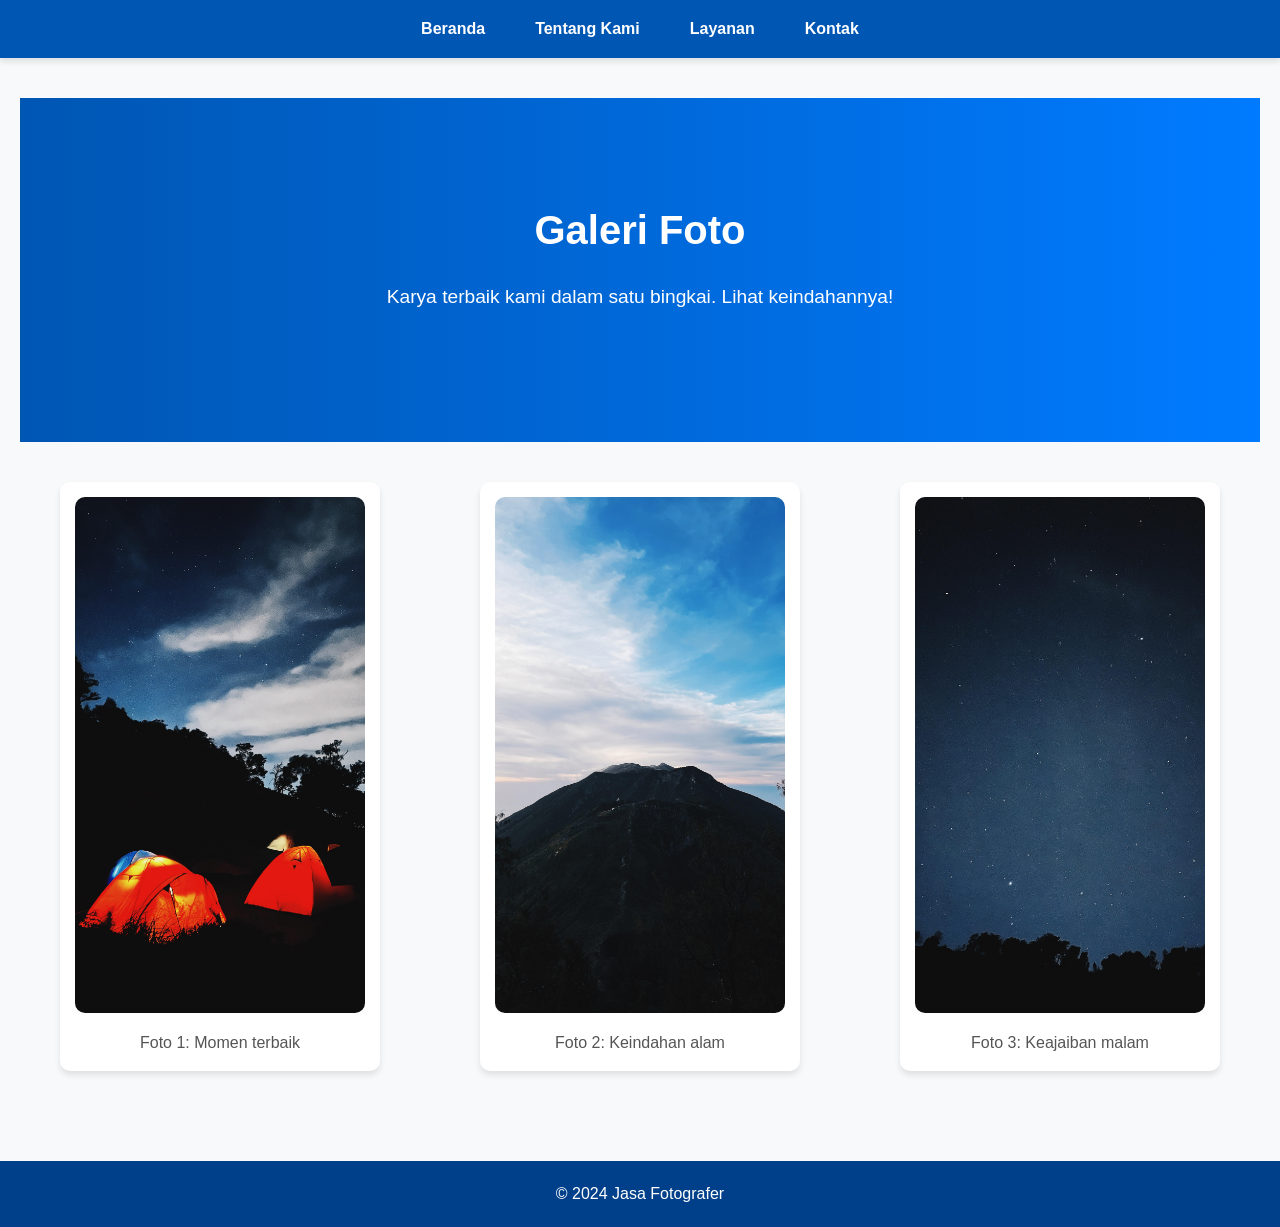
<file: Project/frontend/index.html>
<!DOCTYPE html>
<html lang="id">
<head>
    <meta charset="UTF-8">
    <meta name="viewport" content="width=device-width, initial-scale=1.0">
    <title>Galeri - Jasa Fotografer</title>
    <link rel="stylesheet" href="style.css">


</head>
<body>
    <header>
        <nav>
            <ul>
                <li><a href="index.html">Beranda</a></li>
                <li><a href="about.html">Tentang Kami</a></li>
                <li><a href="services.html">Layanan</a></li>
                <li><a href="contact.html">Kontak</a></li>
            </ul>
        </nav>
    </header>

    <main>
        <section class="hero">
            <h1>Galeri Foto</h1>
            <p>Karya terbaik kami dalam satu bingkai. Lihat keindahannya!</p>
        </section>

        <section class="gallery">
            <div class="image-container">
                <div class="image-box">
                    <img src="../Jpg/Gambar2.jpg" alt="Foto 1">
                    <p>Foto 1: Momen terbaik</p>
                </div>
                <div class="image-box">
                    <img src="../Jpg/Gambar4.jpg" alt="Foto 2">
                    <p>Foto 2: Keindahan alam</p>
                </div>
                <div class="image-box">
                    <img src="../Jpg/Gambar5.jpg" alt="Foto 3">
                    <p>Foto 3: Keajaiban malam</p>
                </div>
            </div>
        </section>
    </main>

    <footer>
        <p>&copy; 2024 Jasa Fotografer</p>
    </footer>
</body>
</html>
</file>
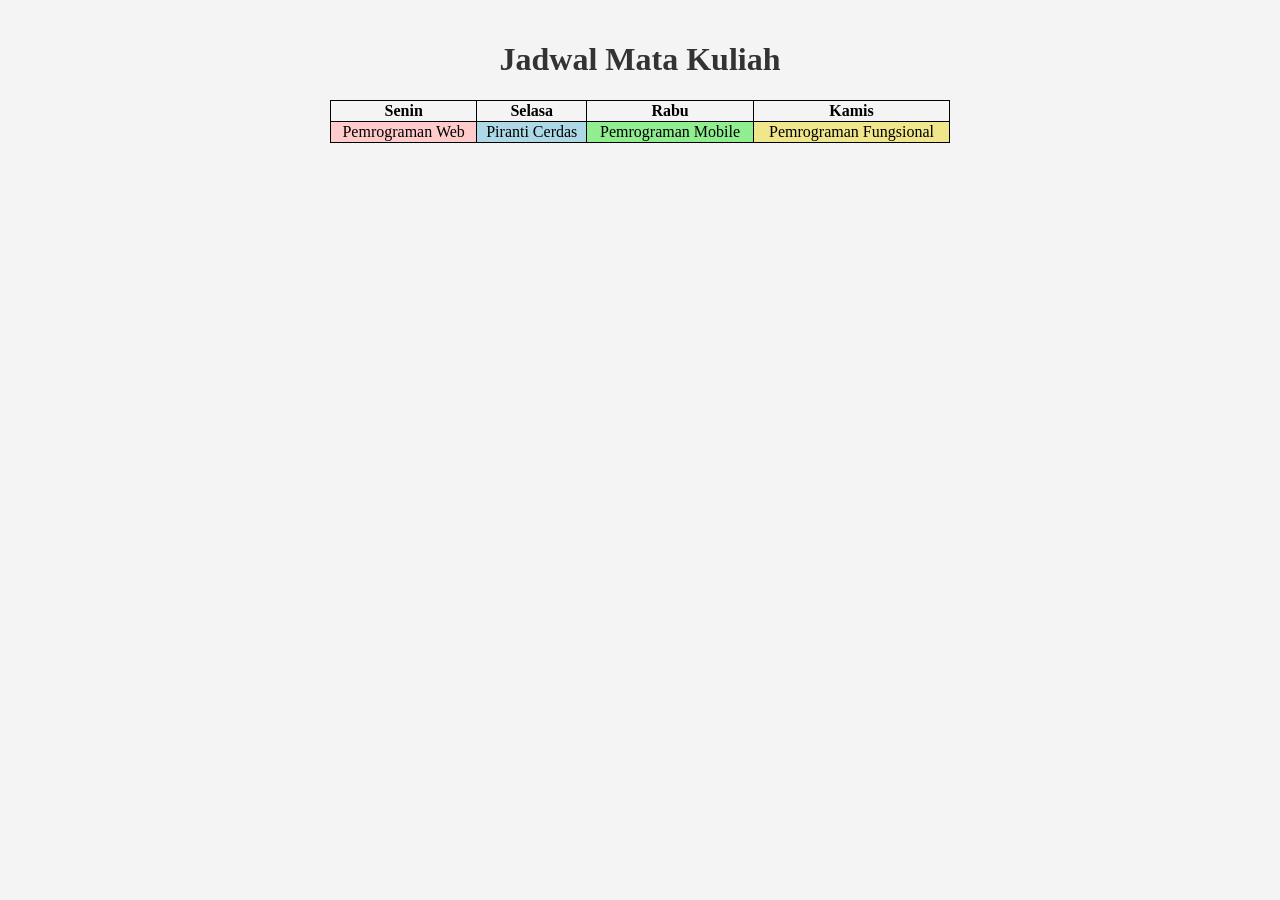
<file: codelab.html>
<!DOCTYPE html>
<html>
<head>
    <title>Tabel Mata Kuliah</title>
    <link rel="stylesheet" href="styles.css">
</head>
<body>
    <h1>Jadwal Mata Kuliah</h1>
    <table>
        <tr>
            <th>Senin</th>
            <th>Selasa</th>
            <th>Rabu</th>
            <th>Kamis</th>
        </tr>
        <tr>
            <td class="web">Pemrograman Web</td>
            <td class="pc">Piranti Cerdas</td>
            <td class="mb">Pemrograman Mobile</td>
            <td class="func">Pemrograman Fungsional</td>
        </tr>
    </table>
</body>
</html>
</file>
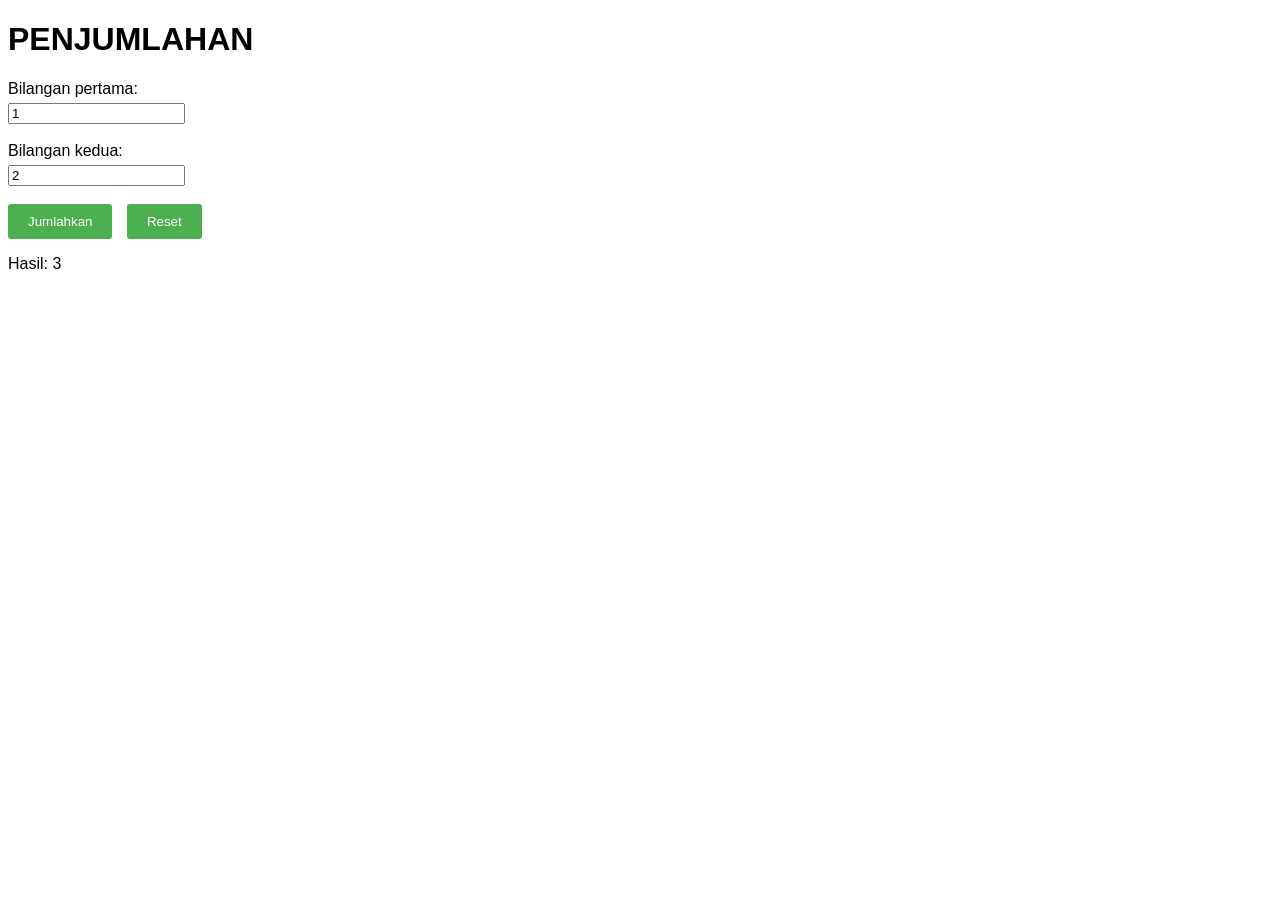
<file: CodeLab/penjumlahan.html>
<!DOCTYPE html>
<html lang="en">
<head>
  <meta charset="UTF-8">
  <meta name="viewport" content="width=device-width, initial-scale=1.0">
  <title>Penjumlahan</title>
  <link rel="stylesheet" href="penjumlahan.css">
</head>
<body>
  <div>
    <h1>PENJUMLAHAN</h1>

    <!-- Input untuk Bilangan Pertama -->
    <label for="bilanganPertama">Bilangan pertama:</label>
    <input type="number" id="bilanganPertama" value="1"><br><br>

    <!-- Input untuk Bilangan Kedua -->
    <label for="bilanganKedua">Bilangan kedua:</label>
    <input type="number" id="bilanganKedua" value="2"><br><br>

    <!-- Tombol untuk menjumlahkan dan reset -->
    <button id="jumlahkan-btn">Jumlahkan</button>
    <button id="reset-btn">Reset</button>

    <!-- Hasil dari penjumlahan -->
    <p>Hasil: <span id="hasil">3</span></p>
  </div>

  <!-- Menyertakan file JavaScript -->
  <script>
    document.getElementById('jumlahkan-btn').addEventListener('click', function() {
      let bilanganPertama = parseInt(document.getElementById("bilanganPertama").value);
      let bilanganKedua = parseInt(document.getElementById("bilanganKedua").value);
      document.getElementById("hasil").textContent = bilanganPertama + bilanganKedua;
    });

    document.getElementById('reset-btn').addEventListener('click', function() {
      document.getElementById("bilanganPertama").value = "";
      document.getElementById("bilanganKedua").value = "";
      document.getElementById("hasil").textContent = "";
    });
  </script>
</body>
</html>
</file>
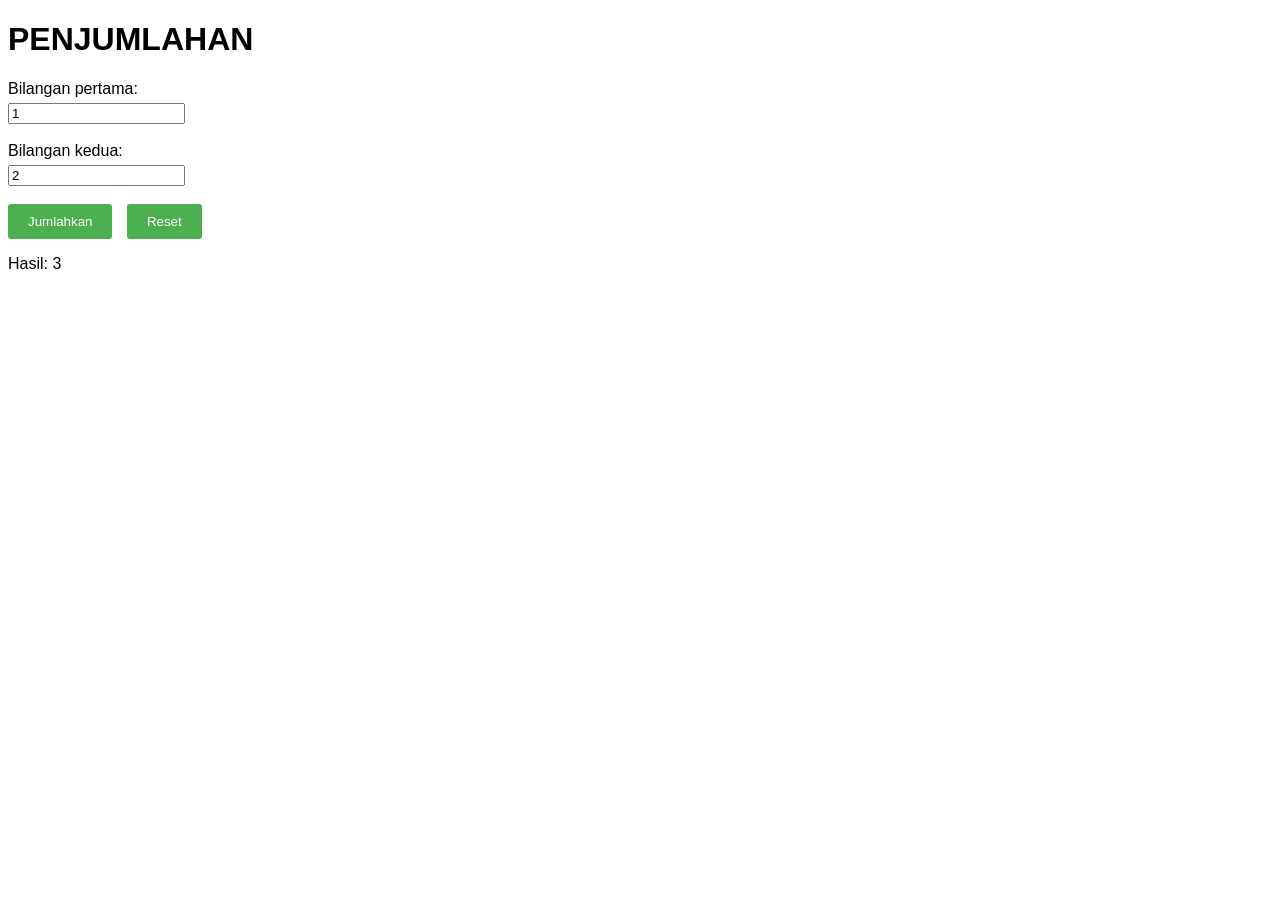
<file: Modul2. PemrogramanWeb/penjumlahan.html>
<!DOCTYPE html>
<html>
<head>
<title>Penjumlahan</title>
<link rel="stylesheet" href="penjumlahan.css">
</head>
<body>
  <div>
    <h1>PENJUMLAHAN</h1>
    <label for="bilanganPertama">Bilangan pertama:</label>
    <input type="number" id="bilanganPertama" value="1"><br><br>
    <label for="bilanganKedua">Bilangan kedua:</label>
    <input type="number" id="bilanganKedua" value="2"><br><br>
    <button onclick="jumlahkan()">Jumlahkan</button>
    <button onclick="reset()">Reset</button>
    <p>Hasil: <span id="hasil">3</span></p>
  </div>

  <script>
    function jumlahkan() {
      let bilanganPertama = parseInt(document.getElementById("bilanganPertama").value);
      let bilanganKedua = parseInt(document.getElementById("bilanganKedua").value);
      document.getElementById("hasil").textContent = bilanganPertama + bilanganKedua;
    }

    function reset() {
      document.getElementById("bilanganPertama").value = "";
      document.getElementById("bilanganKedua").value = "";
      document.getElementById("hasil").textContent = "";
    }
  </script>
</body>
</html>
</file>
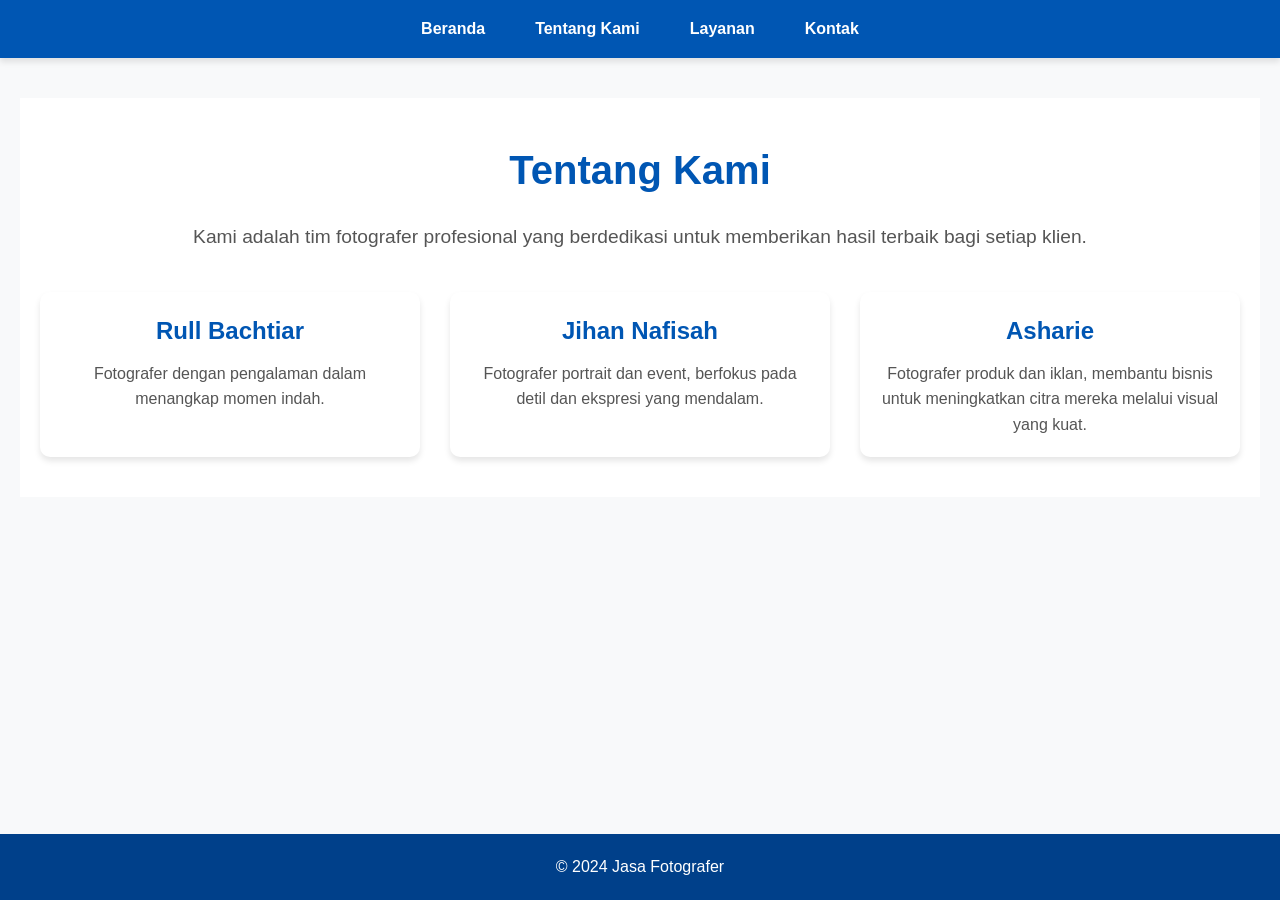
<file: Project/frontend/about.html>
<!DOCTYPE html>
<html lang="id">
<head>
    <meta charset="UTF-8">
    <meta name="viewport" content="width=device-width, initial-scale=1.0">
    <title>Tentang Kami</title>
    <link rel="stylesheet" href="global.css">
    <link rel="stylesheet" href="about.css">

</head>
<body>
    <header>
        <nav>
            <ul>
                <li><a href="index.html">Beranda</a></li>
                <li><a href="about.html">Tentang Kami</a></li>
                <li><a href="services.html">Layanan</a></li>
                <li><a href="contact.html">Kontak</a></li>
            </ul>
        </nav>
    </header>
    
    <main>
        <section class="about-us">
            <div class="header">
                <h1>Tentang Kami</h1>
                <p>Kami adalah tim fotografer profesional yang berdedikasi untuk memberikan hasil terbaik bagi setiap klien.</p>
            </div>

            <div class="team">
                <div class="team-member">
                    <h2>Rull Bachtiar</h2>
                    <p>Fotografer dengan pengalaman dalam menangkap momen indah.</p>
                </div>
                <div class="team-member">
                    <h2>Jihan Nafisah</h2>
                    <p>Fotografer portrait dan event, berfokus pada detil dan ekspresi yang mendalam.</p>
                </div>
                <div class="team-member">
                    <h2>Asharie</h2>
                    <p>Fotografer produk dan iklan, membantu bisnis untuk meningkatkan citra mereka melalui visual yang kuat.</p>
                </div>
            </div>
        </section>
    </main>

    <footer>
        <p>&copy; 2024 Jasa Fotografer</p>
    </footer>
</body>
</html>
</file>
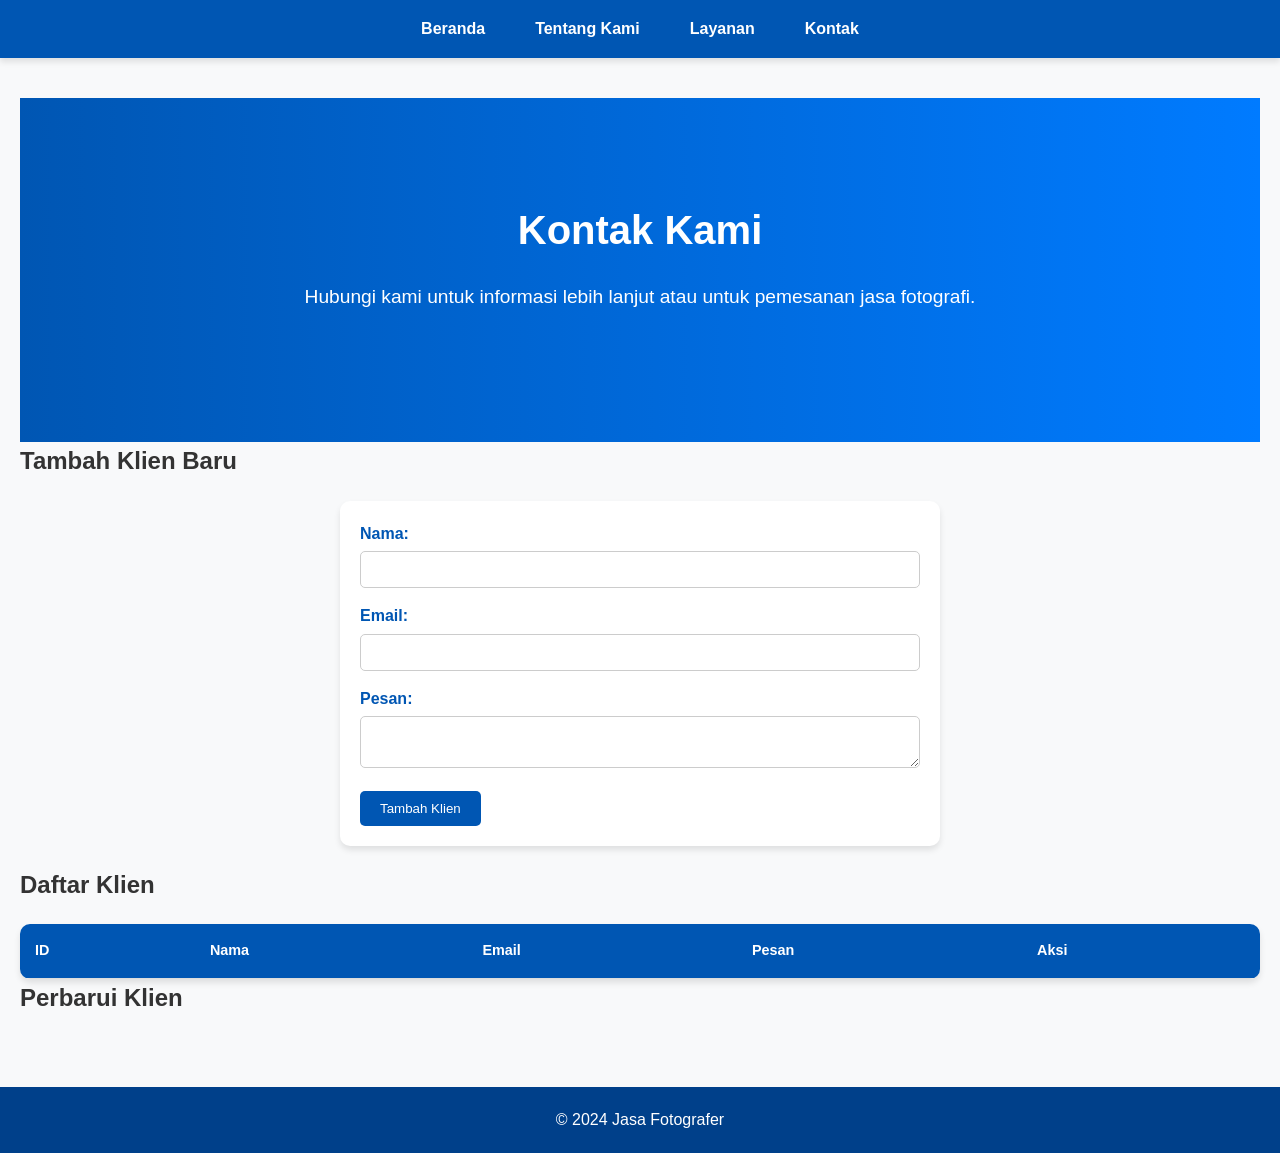
<file: Project/frontend/contact.html>
<!DOCTYPE html>
<html lang="id">
<head>
    <meta charset="UTF-8">
    <meta name="viewport" content="width=device-width, initial-scale=1.0">
    <title>Kontak - Jasa Fotografer</title>
    <link rel="stylesheet" href="style.css">
</head>
<body>
    <header>
        <nav>
            <ul>
                <li><a href="index.html">Beranda</a></li>
                <li><a href="about.html">Tentang Kami</a></li>
                <li><a href="services.html">Layanan</a></li>
                <li><a href="contact.html">Kontak</a></li>
            </ul>
        </nav>
    </header>

    <main>
        <section class="hero">
            <h1>Kontak Kami</h1>
            <p>Hubungi kami untuk informasi lebih lanjut atau untuk pemesanan jasa fotografi.</p>
        </section>

        <!-- Formulir untuk menambah klien baru -->
        <section class="add-client">
            <h2>Tambah Klien Baru</h2>
            <form id="add-client-form">
                <label for="name">Nama:</label>
                <input type="text" id="name" name="name" required>

                <label for="email">Email:</label>
                <input type="email" id="email" name="email" required>

                <label for="message">Pesan:</label>
                <textarea id="message" name="message" required></textarea>

                <button type="submit">Tambah Klien</button>
            </form>
        </section>

        <!-- Daftar Klien -->
        <section class="client-list">
            <h2>Daftar Klien</h2>
            <table id="client-table">
                <thead>
                    <tr>
                        <th>ID</th>
                        <th>Nama</th>
                        <th>Email</th>
                        <th>Pesan</th>
                        <th>Aksi</th>
                    </tr>
                </thead>
                <tbody>
                    <!-- Data klien akan dimasukkan di sini -->
                </tbody>
            </table>
        </section>

        <!-- Formulir untuk memperbarui klien -->
        <section class="update-client">
            <h2>Perbarui Klien</h2>
            <form id="update-client-form" style="display: none;">
                <input type="hidden" id="update-id">
                <label for="update-name">Nama:</label>
                <input type="text" id="update-name" name="name" required>

                <label for="update-email">Email:</label>
                <input type="email" id="update-email" name="email" required>

                <label for="update-message">Pesan:</label>
                <textarea id="update-message" name="message" required></textarea>

                <button type="submit">Perbarui Klien</button>
            </form>
        </section>
    </main>

    <footer>
        <p>&copy; 2024 Jasa Fotografer</p>
    </footer>

    <script>
        // Fungsi untuk memuat daftar klien
        function loadClients() {
            var xhr = new XMLHttpRequest();
            xhr.open('GET', 'http://localhost:8000/clients', true);  // Ganti dengan URL API Anda
            xhr.onload = function() {
                if (xhr.status >= 200 && xhr.status < 300) {
                    var clients = JSON.parse(xhr.responseText);
                    var tableBody = document.getElementById('client-table').getElementsByTagName('tbody')[0];
                    tableBody.innerHTML = '';  // Bersihkan tabel sebelum menambah data baru

                    clients.forEach(function(client) {
                        var row = tableBody.insertRow();
                        row.innerHTML = `
                            <td>${client.id}</td>
                            <td>${client.name}</td>
                            <td>${client.email}</td>
                            <td>${client.message}</td>
                            <td>
                                <button onclick="editClient(${client.id})">Edit</button>
                                <button onclick="deleteClient(${client.id})">Hapus</button>
                            </td>
                        `;
                    });
                }
            };
            xhr.onerror = function() {
                console.error('Request failed');
            };
            xhr.send();
        }

        // Menangani pengiriman formulir untuk menambah klien baru
        document.getElementById('add-client-form').addEventListener('submit', function(event) {
            event.preventDefault();  // Mencegah reload halaman

            var name = document.getElementById('name').value;
            var email = document.getElementById('email').value;
            var message = document.getElementById('message').value;

            var xhr = new XMLHttpRequest();
            xhr.open('POST', 'http://localhost:8000/clients', true);
            xhr.setRequestHeader('Content-Type', 'application/json');
            xhr.onload = function() {
                if (xhr.status >= 200 && xhr.status < 300) {
                    alert('Klien berhasil ditambahkan!');
                    loadClients();  // Muat ulang daftar klien
                }
            };
            xhr.onerror = function() {
                console.error('Request failed');
            };

            // Kirimkan data ke API dalam format JSON
            var data = JSON.stringify({ name: name, email: email, message: message });
            xhr.send(data);
        });

        // Fungsi untuk mengedit klien
        function editClient(id) {
            var xhr = new XMLHttpRequest();
            xhr.open('GET', 'http://localhost:8000/clients/' + id, true);
            xhr.onload = function() {
                if (xhr.status >= 200 && xhr.status < 300) {
                    var client = JSON.parse(xhr.responseText);
                    document.getElementById('update-id').value = client.id;
                    document.getElementById('update-name').value = client.name;
                    document.getElementById('update-email').value = client.email;
                    document.getElementById('update-message').value = client.message;
                    document.getElementById('update-client-form').style.display = 'block';
                }
            };
            xhr.onerror = function() {
                console.error('Request failed');
            };
            xhr.send();
        }

        // Menangani pengiriman formulir untuk memperbarui klien
        document.getElementById('update-client-form').addEventListener('submit', function(event) {
            event.preventDefault();

            var id = document.getElementById('update-id').value;
            var name = document.getElementById('update-name').value;
            var email = document.getElementById('update-email').value;
            var message = document.getElementById('update-message').value;

            var xhr = new XMLHttpRequest();
            xhr.open('PUT', 'http://localhost:8000/clients/' + id, true);
            xhr.setRequestHeader('Content-Type', 'application/json');
            xhr.onload = function() {
                if (xhr.status >= 200 && xhr.status < 300) {
                    alert('Klien berhasil diperbarui!');
                    loadClients();
                    document.getElementById('update-client-form').style.display = 'none';
                }
            };
            xhr.onerror = function() {
                console.error('Request failed');
            };

            var data = JSON.stringify({ name: name, email: email, message: message });
            xhr.send(data);
        });

        // Fungsi untuk menghapus klien
        function deleteClient(id) {
            if (confirm('Apakah Anda yakin ingin menghapus klien ini?')) {
                var xhr = new XMLHttpRequest();
                xhr.open('DELETE', 'http://localhost:8000/clients/' + id, true);
                xhr.onload = function() {
                    if (xhr.status >= 200 && xhr.status < 300) {
                        alert('Klien berhasil dihapus!');
                        loadClients();
                    }
                };
                xhr.onerror = function() {
                    console.error('Request failed');
                };
                xhr.send();
            }
        }

        // Muat daftar klien saat halaman pertama kali dimuat
        loadClients();
    </script>
</body>
</html>
</file>
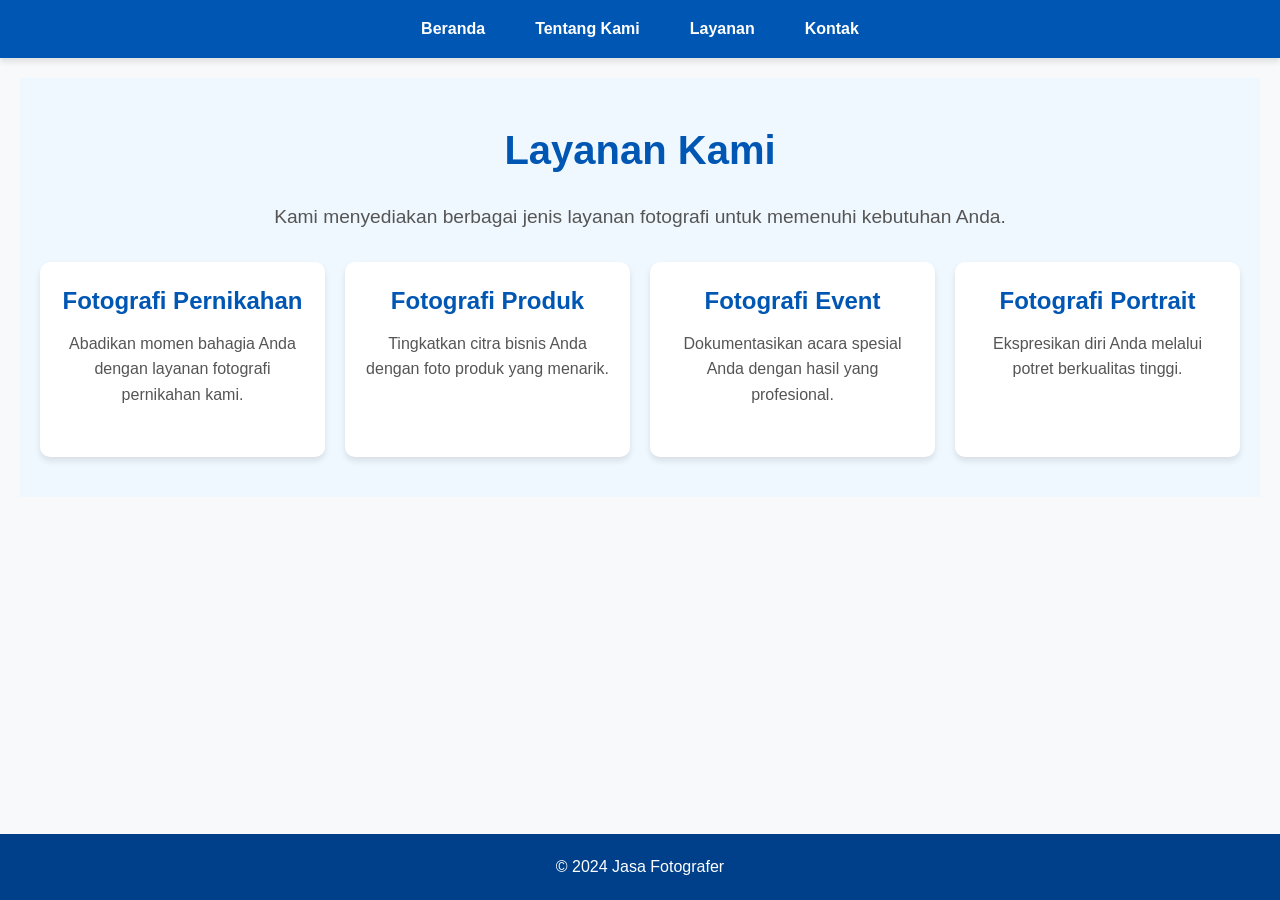
<file: Project/frontend/services.html>
<!DOCTYPE html>
<html lang="id">
<head>
    <meta charset="UTF-8">
    <meta name="viewport" content="width=device-width, initial-scale=1.0">
    <title>Layanan Kami</title>
    <link rel="stylesheet" href="global.css">
    <link rel="stylesheet" href="services.css">

</head>
<body>
    <header>
        <nav>
            <ul>
                <li><a href="index.html">Beranda</a></li>
                <li><a href="about.html">Tentang Kami</a></li>
                <li><a href="services.html">Layanan</a></li>
                <li><a href="contact.html">Kontak</a></li>
            </ul>
        </nav>
    </header>
    <main>
        <section class="services">
            <div class="header">
                <h1>Layanan Kami</h1>
                <p>Kami menyediakan berbagai jenis layanan fotografi untuk memenuhi kebutuhan Anda.</p>
            </div>
            <div class="service-grid">
                <div class="service-card">
                    <h2>Fotografi Pernikahan</h2>
                    <p>Abadikan momen bahagia Anda dengan layanan fotografi pernikahan kami.</p>
                </div>
                <div class="service-card">
                    <h2>Fotografi Produk</h2>
                    <p>Tingkatkan citra bisnis Anda dengan foto produk yang menarik.</p>
                </div>
                <div class="service-card">
                    <h2>Fotografi Event</h2>
                    <p>Dokumentasikan acara spesial Anda dengan hasil yang profesional.</p>
                </div>
                <div class="service-card">
                    <h2>Fotografi Portrait</h2>
                    <p>Ekspresikan diri Anda melalui potret berkualitas tinggi.</p>
                </div>
            </div>
        </section>
    </main>
    <footer>
        <p>&copy; 2024 Jasa Fotografer</p>
    </footer>
</body>
</html>
</file>
<file: Project/frontend/style.css>
/* Reset CSS */
* {
    margin: 0;
    padding: 0;
    box-sizing: border-box;
}

/* HTML dan Body */
html, body {
    height: 100%; /* Pastikan html dan body memiliki tinggi penuh */
    margin: 0;
}

body {
    display: flex;
    flex-direction: column;
    font-family: 'Arial', sans-serif;
    color: #333;
    background-color: #f8f9fa;
    line-height: 1.6;
    min-height: 100vh;  /* Pastikan body mengambil 100% tinggi layar */
}

/* Header */
header {
    background: #0056b3;
    color: #fff;
    padding: 1rem 0;
    position: sticky;
    top: 0;
    z-index: 1000;
    box-shadow: 0px 4px 6px rgba(0, 0, 0, 0.1);
}
header nav ul {
    list-style: none;
    display: flex;
    justify-content: center;
    margin: 0;
}
header nav ul li {
    margin: 0 15px;
}
header nav ul li a {
    color: #fff;
    text-decoration: none;
    font-weight: bold;
    padding: 5px 10px;
    transition: all 0.3s ease-in-out;
}
header nav ul li a:hover {
    background-color: #00408a;
    border-radius: 5px;
}

/* Main Content */
main {
    flex: 1; /* Isi ruang kosong di antara header dan footer */
    padding: 20px;
}

/* Hero Section */
.hero {
    text-align: center;
    padding: 100px 20px;
    background: linear-gradient(to right, #0056b3, #007bff);
    color: white;
}
.hero h1 {
    font-size: 2.5rem;
    margin-bottom: 20px;
}
.hero p {
    font-size: 1.2rem;
    margin-bottom: 30px;
}
.hero button a {
    text-decoration: none;
    color: #fff;
    background: #00408a;
    padding: 10px 20px;
    border-radius: 5px;
    font-weight: bold;
    transition: all 0.3s ease-in-out;
}
.hero button a:hover {
    background: #003062;
}

/* Contact Form */
form {
    max-width: 600px;
    margin: 20px auto;
    background: white;
    padding: 20px;
    border-radius: 10px;
    box-shadow: 0px 4px 6px rgba(0, 0, 0, 0.1);
}
form label {
    display: block;
    font-weight: bold;
    margin-bottom: 5px;
    color: #0056b3;
}
form input,
form textarea {
    width: 100%;
    padding: 10px;
    margin-bottom: 15px;
    border: 1px solid #ccc;
    border-radius: 5px;
}
form button {
    background: #0056b3;
    color: white;
    padding: 10px 20px;
    border: none;
    border-radius: 5px;
    cursor: pointer;
    transition: background 0.3s ease-in-out;
}
form button:hover {
    background: #003062;
}

/* Bagian Kontak dan CRUD */

/* Tabel Daftar Klien */
.client-list table {
    width: 100%;
    border-collapse: collapse;
    margin-top: 20px;
    font-size: 0.9rem;
    background: white;
    border-radius: 10px;
    overflow: hidden;
    box-shadow: 0px 4px 6px rgba(0, 0, 0, 0.1);
}
.client-list table th,
.client-list table td {
    padding: 15px;
    text-align: left;
    border-bottom: 1px solid #ddd;
}
.client-list table th {
    background: #0056b3;
    color: white;
    font-weight: bold;
}
.client-list table tr:hover {
    background-color: #f1f1f1;
}
.client-list table td:last-child {
    text-align: center;
}

/* Tombol Aksi (Edit dan Hapus) */
.client-list table td button {
    padding: 8px 15px;
    margin: 0 5px;
    border: none;
    border-radius: 5px;
    color: rgb(14, 82, 150);
    font-weight: bold;
    cursor: pointer;
    transition: background-color 0.3s ease-in-out;
}
.client-list table td button:hover {
    opacity: 0.9;
}
.client-list table td button.edit {
    background: #28a745;
}
.client-list table td button.edit:hover {
    background: #218838;
}
.client-list table td button.delete {
    background: #dc3545;
}
.client-list table td button.delete:hover {
    background: #c82333;
}

/* Formulir untuk Pembaruan Klien */
.update-client form {
    display: none; /* Sembunyikan secara default */
    max-width: 600px;
    margin: 30px auto;
    padding: 20px;
    background: #f0f4f8;
    border-radius: 10px;
    box-shadow: 0px 4px 6px rgba(0, 0, 0, 0.1);
}
.update-client form.active {
    display: block; /* Tampilkan formulir jika aktif */
}
.update-client form label {
    display: block;
    font-weight: bold;
    margin-bottom: 5px;
    color: #0056b3;
}
.update-client form input,
.update-client form textarea {
    width: 100%;
    padding: 10px;
    margin-bottom: 15px;
    border: 1px solid #ccc;
    border-radius: 5px;
    font-size: 0.9rem;
}
.update-client form button {
    width: 100%;
    padding: 10px;
    background: #007bff;
    color: white;
    border: none;
    border-radius: 5px;
    font-weight: bold;
    cursor: pointer;
    transition: background-color 0.3s ease-in-out;
}
.update-client form button:hover {
    background: #0056b3;
}

/* Responsif untuk Tabel */
@media (max-width: 768px) {
    .client-list table {
        font-size: 0.8rem;
    }
    .client-list table th,
    .client-list table td {
        padding: 10px;
    }
    .update-client form {
        margin: 20px auto;
    }
}

/* Footer */
footer {
    background: #00408a;
    color: white;
    text-align: center;
    padding: 20px 0;
    margin-top: 30px;
}
footer p {
    margin: 0;
}

/* Reset CSS */
* {
    margin: 0;
    padding: 0;
    box-sizing: border-box;
}

/* HTML dan Body */
html, body {
    height: 100%;
    margin: 0;
}

body {
    display: flex;
    flex-direction: column;
    font-family: 'Arial', sans-serif;
    color: #333;
    background-color: #f8f9fa;
    line-height: 1.6;
}

/* Header */
header {
    background: #0056b3;
    color: #fff;
    padding: 1rem 0;
    position: sticky;
    top: 0;
    z-index: 1000;
    box-shadow: 0px 4px 6px rgba(0, 0, 0, 0.1);
}
header nav ul {
    list-style: none;
    display: flex;
    justify-content: center;
    margin: 0;
}
header nav ul li {
    margin: 0 15px;
}
header nav ul li a {
    color: #fff;
    text-decoration: none;
    font-weight: bold;
    padding: 5px 10px;
    transition: all 0.3s ease-in-out;
}
header nav ul li a:hover {
    background-color: #00408a;
    border-radius: 5px;
}

/* Main Content */
main {
    flex: 1;
    padding: 40px 20px;
}

/* Hero Section */
.hero {
    text-align: center;
    padding: 100px 20px;
    background: linear-gradient(to right, #0056b3, #007bff);
    color: white;
}
.hero h1 {
    font-size: 2.5rem;
    margin-bottom: 20px;
}
.hero p {
    font-size: 1.2rem;
    margin-bottom: 30px;
}

.header h1 {
    color: #095cba;
}

/* Gallery Section */
.gallery {
    padding: 20px 0;
    text-align: center;
}

/* Image Container - Grid Layout */
.image-container {
    display: grid;
    grid-template-columns: repeat(3, 1fr); /* 3 kolom dengan lebar sama */
    gap: 20px; /* Jarak antar gambar */
    justify-items: center; /* Menyusun gambar di tengah */
    margin-top: 20px;
}

/* Image Box */
.image-box {
    background-color: white;
    padding: 15px;
    border-radius: 10px;
    box-shadow: 0px 4px 6px rgba(0, 0, 0, 0.1);
    transition: transform 0.3s ease, box-shadow 0.3s ease;
    text-align: center;
    max-width: 320px;  /* Membatasi lebar box */
    margin: 0 auto;  /* Menjaga agar box berada di tengah */
}
.image-box:hover {
    transform: translateY(-10px); /* Naik saat hover */
    box-shadow: 0px 6px 12px rgba(0, 0, 0, 0.15);
}

.image-box img {
    width: 100%;
    height: auto;
    border-radius: 10px;
    margin-bottom: 10px;
}
.image-box p {
    font-size: 1rem;
    color: #555;
}

/* Footer */
footer {
    background: #00408a;
    color: white;
    text-align: center;
    padding: 20px 0;
    margin-top: 30px;
}
footer p {
    margin: 0;
}

/* Responsif */
@media (max-width: 768px) {
    .image-container {
        grid-template-columns: 1fr 1fr; /* 2 kolom pada layar kecil */
    }
}

@media (max-width: 480px) {
    .image-container {
        grid-template-columns: 1fr; /* 1 kolom pada layar sangat kecil */
    }
}

/* Reset CSS */
* {
    margin: 0;
    padding: 0;
    box-sizing: border-box;
}

/* HTML dan Body */
html, body {
    height: 100%;
    margin: 0;
}

body {
    display: flex;
    flex-direction: column;
    font-family: 'Arial', sans-serif;
    color: #333;
    background-color: #f8f9fa;
    line-height: 1.6;
}

/* Header */
header {
    background: #0056b3;
    color: #fff;
    padding: 1rem 0;
    position: sticky;
    top: 0;
    z-index: 1000;
    box-shadow: 0px 4px 6px rgba(0, 0, 0, 0.1);
}
header nav ul {
    list-style: none;
    display: flex;
    justify-content: center;
    margin: 0;
}
header nav ul li {
    margin: 0 15px;
}
header nav ul li a {
    color: #fff;
    text-decoration: none;
    font-weight: bold;
    padding: 5px 10px;
    transition: all 0.3s ease-in-out;
}
header nav ul li a:hover {
    background-color: #00408a;
    border-radius: 5px;
}

/* Main Content */
main {
    flex: 1;
    padding: 40px 20px;
}

/* Hero Section */
.hero {
    text-align: center;
    padding: 100px 20px;
    background: linear-gradient(to right, #0056b3, #007bff);
    color: white;
}
.hero h1 {
    font-size: 2.5rem;
    margin-bottom: 20px;
}
.hero p {
    font-size: 1.2rem;
    margin-bottom: 30px;
}

/* Layanan Section */
.services {
    padding: 40px 20px;
    text-align: center;
    background-color: #fff;
}

.services .header {
    margin-bottom: 40px;
}

.services h1 {
    font-size: 2.5rem;
    margin-bottom: 10px;
}

.services p {
    font-size: 1.2rem;
    color: #555;
}

/* Service Grid - Membagi layanan ke dalam 4 box */
.service-grid {
    display: grid;
    grid-template-columns: repeat(4, 1fr);
    gap: 20px;
    margin-top: 30px;
}

/* Card Layanan */
.service-card {
    background-color: white;
    padding: 20px;
    border-radius: 10px;
    box-shadow: 0 4px 6px rgba(0, 0, 0, 0.1);
    transition: transform 0.3s ease, box-shadow 0.3s ease;
}

.service-card:hover {
    transform: translateY(-10px); /* Naik saat hover */
    box-shadow: 0px 6px 12px rgba(0, 0, 0, 0.15);
}

.service-card h2 {
    font-size: 1.5rem;
    color: #0056b3;
    margin-bottom: 10px;
}

.service-card p {
    font-size: 1rem;
    color: #555;
}

/* Responsif untuk Layanan - 2 kolom pada layar lebih kecil */
@media (max-width: 768px) {
    .service-grid {
        grid-template-columns: repeat(2, 1fr);
    }
}

/* Responsif untuk Layanan - 1 kolom pada layar sangat kecil */
@media (max-width: 480px) {
    .service-grid {
        grid-template-columns: 1fr;
    }
}

/* Footer */
footer {
    background: #00408a;
    color: white;
    text-align: center;
    padding: 20px 0;
    margin-top: 30px;
}
footer p {
    margin: 0;
}

/* Reset CSS */
* {
    margin: 0;
    padding: 0;
    box-sizing: border-box;
}

/* HTML dan Body */
html, body {
    height: 100%;
    margin: 0;
}

body {
    display: flex;
    flex-direction: column;
    font-family: 'Arial', sans-serif;
    color: #333;
    background-color: #f8f9fa;
    line-height: 1.6;
    min-height: 100vh;  /* Pastikan body mengambil 100% tinggi layar */
}

/* Header */
header {
    background: #0056b3;
    color: #fff;
    padding: 1rem 0;
    position: sticky;
    top: 0;
    z-index: 1000;
    box-shadow: 0px 4px 6px rgba(0, 0, 0, 0.1);
}
header nav ul {
    list-style: none;
    display: flex;
    justify-content: center;
    margin: 0;
}
header nav ul li {
    margin: 0 15px;
}
header nav ul li a {
    color: #fff;
    text-decoration: none;
    font-weight: bold;
    padding: 5px 10px;
    transition: all 0.3s ease-in-out;
}
header nav ul li a:hover {
    background-color: #00408a;
    border-radius: 5px;
}

/* Main Content */
main {
    flex: 1;
    padding: 40px 20px;
}

/* About Section */
.about-us {
    text-align: center;
    padding: 40px 20px;
    background-color: #fff;
}

.about-us .header {
    margin-bottom: 40px;
}

.about-us h1 {
    font-size: 2.5rem;
    color: #0056b3;
    margin-bottom: 20px;
}

.about-us p {
    font-size: 1.2rem;
    color: #555;
}

/* Team Section */
.team {
    display: grid;
    grid-template-columns: repeat(3, 1fr);
    gap: 30px;
    margin-top: 40px;
}

/* Team Member Cards */
.team-member {
    background-color: white;
    padding: 20px;
    border-radius: 10px;
    box-shadow: 0px 4px 6px rgba(0, 0, 0, 0.1);
    text-align: center;
    transition: transform 0.3s ease, box-shadow 0.3s ease;
}

.team-member:hover {
    transform: translateY(-10px); /* Naik saat hover */
    box-shadow: 0px 6px 12px rgba(0, 0, 0, 0.15);
}

.team-member img {
    width: 100%;
    max-width: 200px;
    height: 200px;
    object-fit: cover;
    border-radius: 50%;
    margin-bottom: 20px;
}

.team-member h2 {
    font-size: 1.5rem;
    color: #0056b3;
    margin-bottom: 10px;
}

.team-member p {
    font-size: 1rem;
    color: #555;
}

/* Responsif untuk 2 Kolom */
@media (max-width: 768px) {
    .team {
        grid-template-columns: 1fr 1fr; /* 2 kolom pada layar kecil */
    }
}

/* Responsif untuk 1 Kolom */
@media (max-width: 480px) {
    .team {
        grid-template-columns: 1fr; /* 1 kolom pada layar kecil */
    }
}

/* Footer */
footer {
    background: #00408a;
    color: white;
    text-align: center;
    padding: 20px 0;
    margin-top: 30px;
}

footer p {
    margin: 0;
}
</file>
<file: styles.css>
body {
    font-family: 'Times New Roman', Times, serif, sans-serif;
    background-color: #f4f4f4;
    margin: 0;
    padding: 20px;
}

h1 {
    text-align: center;
    color: #333;
}

table{
    width: 50%;
    margin: 0 auto;
    border-collapse: collapse;
}

table, th, td {
    border: 1px solid;
    text-align: center;
}

td.web {
    background-color: #ffcccb;
}

td.pc {
    background-color: #add8e6;
}

td.mb {
    background-color: #90ee90;
}

td.func {
    background-color: #f0e68c;
}

tr:first-child td {
    background-color: #ddd;
    font-weight: bold;
}
</file>
<file: CodeLab/penjumlahan.css>
body {
      font-family: sans-serif;
    }
    #container {
      width: 300px;
      margin: 50px auto;
      padding: 20px;
      text-align: center;
      border: 1px solid #000000;
      border-radius: 5px;
    }
    label {
      display: block;
      margin-bottom: 5px;
    }
    input[type="text"] {
      width: 100%;
      padding: 10px;
      border: 1px solid #ccc;
      border-radius: 3px;
      box-sizing: border-box;
    }
    button {
      background-color: #4CAF50;
      color: white;
      padding: 10px 20px;
      border: none;
      border-radius: 3px;
      cursor: pointer;
      margin-right: 10px;
    }
    button:hover {
      background-color: #45a049;
    }
    #result {
      margin-top: 10px;
      font-weight: bold;
    }
</file>
<file: Modul2. PemrogramanWeb/penjumlahan.css>
body {
      font-family: sans-serif;
    }
    #container {
      width: 300px;
      margin: 50px auto;
      padding: 20px;
      border: 1px solid #000000;
      border-radius: 5px;
    }
    label {
      display: block;
      margin-bottom: 5px;
    }
    input[type="text"] {
      width: 100%;
      padding: 10px;
      border: 1px solid #ccc;
      border-radius: 3px;
      box-sizing: border-box;
    }
    button {
      background-color: #4CAF50;
      color: white;
      padding: 10px 20px;
      border: none;
      border-radius: 3px;
      cursor: pointer;
      margin-right: 10px;
    }
    button:hover {
      background-color: #45a049;
    }
    #result {
      margin-top: 10px;
      font-weight: bold;
    }
</file>
<file: Project/frontend/global.css>
/* Reset CSS */
* {
    margin: 0;
    padding: 0;
    box-sizing: border-box;
}

/* HTML dan Body */
html, body {
    height: 100%;  /* Pastikan html dan body memiliki tinggi penuh */
    margin: 0;
}

body {
    display: flex;
    flex-direction: column;
    font-family: 'Arial', sans-serif;
    color: #333;
    background-color: #f8f9fa;
    line-height: 1.6;
    min-height: 100vh;  /* Pastikan body mengambil 100% tinggi layar */
}

/* Header */
header {
    background: #0056b3;
    color: #fff;
    padding: 1rem 0;
    position: sticky;
    top: 0;
    z-index: 1000;
    box-shadow: 0px 4px 6px rgba(0, 0, 0, 0.1);
}

header nav ul {
    list-style: none;
    display: flex;
    justify-content: center;
    margin: 0;
}

header nav ul li {
    margin: 0 15px;
}

header nav ul li a {
    color: #fff;
    text-decoration: none;
    font-weight: bold;
    padding: 5px 10px;
    transition: all 0.3s ease-in-out;
}

header nav ul li a:hover {
    background-color: #00408a;
    border-radius: 5px;
}

/* Footer */
footer {
    background: #00408a;
    color: white;
    text-align: center;
    padding: 20px 0;
    margin-top: 30px;
}

footer p {
    margin: 0;
}

/* Main Content */
main {
    flex: 1;
    padding: 20px;
}
</file>
<file: Project/frontend/about.css>
/* About Page Styles */

/* About Section */
.about-us {
    text-align: center;
    padding: 40px 20px;
    background-color: #fff;
    margin-top: 20px;
}

.about-us h1 {
    font-size: 2.5rem;
    color: #0056b3;
    margin-bottom: 20px;
}

.about-us p {
    font-size: 1.2rem;
    color: #555;
}

/* Team Section */
.team {
    display: grid;
    grid-template-columns: repeat(3, 1fr);
    gap: 30px;
    margin-top: 40px;
}

/* Team Member Cards */
.team-member {
    background-color: white;
    padding: 20px;
    border-radius: 10px;
    box-shadow: 0px 4px 6px rgba(0, 0, 0, 0.1);
    text-align: center;
    transition: transform 0.3s ease, box-shadow 0.3s ease;
}

.team-member:hover {
    transform: translateY(-10px); /* Naik saat hover */
    box-shadow: 0px 6px 12px rgba(0, 0, 0, 0.15);
}

.team-member img {
    width: 100%;
    max-width: 200px;
    height: 200px;
    object-fit: cover;
    border-radius: 50%;
    margin-bottom: 20px;
}

.team-member h2 {
    font-size: 1.5rem;
    color: #0056b3;
    margin-bottom: 10px;
}

.team-member p {
    font-size: 1rem;
    color: #555;
}

/* Responsif untuk 2 Kolom */
@media (max-width: 768px) {
    .team {
        grid-template-columns: 1fr 1fr; /* 2 kolom pada layar kecil */
    }
}

/* Responsif untuk 1 Kolom */
@media (max-width: 480px) {
    .team {
        grid-template-columns: 1fr; /* 1 kolom pada layar kecil */
    }
}
</file>
<file: Project/frontend/services.css>
/* Layanan Section */
.services {
    padding: 40px 20px;
    text-align: center;
    background-color: #f0f8ff; /* Soft light blue background */
}

.services h1 {
    font-size: 2.5rem;
    margin-bottom: 20px;
    color: #0056b3; /* Blue color for the main title */
}

.services p {
    font-size: 1.2rem;
    color: #555; /* Darker gray for the paragraph text */
    margin-bottom: 30px;
}

/* Service Grid - Membagi layanan ke dalam 4 box */
.service-grid {
    display: grid;
    grid-template-columns: repeat(4, 1fr);
    gap: 20px;
    margin-top: 30px;
}

/* Card Layanan */
.service-card {
    background-color: white;
    padding: 20px;
    border-radius: 10px;
    box-shadow: 0 4px 6px rgba(0, 0, 0, 0.1);
    transition: transform 0.3s ease, box-shadow 0.3s ease;
}

.service-card:hover {
    transform: translateY(-10px); /* Naik saat hover */
    box-shadow: 0px 6px 12px rgba(0, 0, 0, 0.15);
}

.service-card h2 {
    font-size: 1.5rem;
    color: #0056b3; /* Blue color for service card titles */
    margin-bottom: 10px;
}

.service-card p {
    font-size: 1rem;
    color: #555;
}

/* Responsif untuk Layanan - 2 kolom pada layar lebih kecil */
@media (max-width: 768px) {
    .service-grid {
        grid-template-columns: repeat(2, 1fr);
    }
}

/* Responsif untuk Layanan - 1 kolom pada layar sangat kecil */
@media (max-width: 480px) {
    .service-grid {
        grid-template-columns: 1fr;
    }
}
</file>
